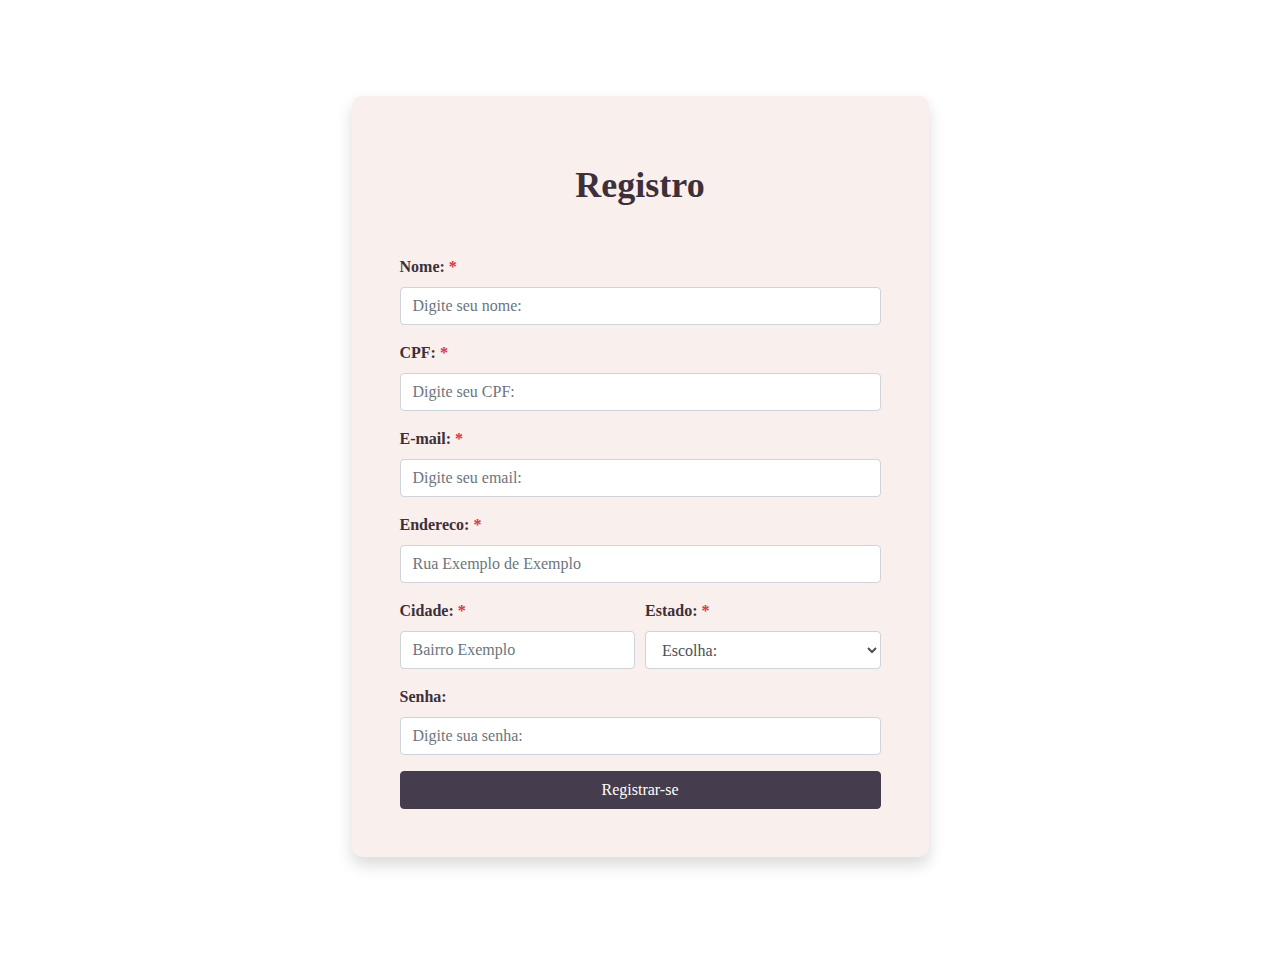
<file: cadastro/cadastro.html>
<!DOCTYPE html>
<html lang="pt-br">
<head>
    <!-- FONTE -->
    <link rel="preconnect" href="https://fonts.googleapis.com">
    <link rel="preconnect" href="https://fonts.gstatic.com" crossorigin>
    <link href="https://fonts.googleapis.com/css2?family=Montserrat:ital,wght@0,100..900;1,100..900&display=swap" rel="stylesheet">
    <!-- BOOTSTRAP -->
    <script src="https://cdn.jsdelivr.net/npm/@popperjs/core@2.9.3/dist/umd/popper.min.js"></script>
    <script src="https://cdn.jsdelivr.net/npm/bootstrap@5.0.0-beta1/dist/js/bootstrap.min.js"></script>
    <link rel="stylesheet" href="https://cdn.jsdelivr.net/npm/bootstrap@4.3.1/dist/css/bootstrap.min.css" integrity="sha384-ggOyR0iXCbMQv3Xipma34MD+dH/1fQ784/j6cY/iJTQUOhcWr7x9JvoRxT2MZw1T" crossorigin="anonymous">
    <script src="https://code.jquery.com/jquery-3.3.1.slim.min.js" integrity="sha384-q8i/X+965DzO0rT7abK41JStQIAqVgRVzpbzo5smXKp4YfRvH+8abtTE1Pi6jizo" crossorigin="anonymous"></script>
    <script src="https://cdn.jsdelivr.net/npm/popper.js@1.14.7/dist/umd/popper.min.js" integrity="sha384-UO2eT0CpHqdSJQ6hJty5KVphtPhzWj9WO1clHTMGa3JDZwrnQq4sF86dIHNDz0W1" crossorigin="anonymous"></script>
    <script src="https://cdn.jsdelivr.net/npm/bootstrap@4.3.1/dist/js/bootstrap.min.js" integrity="sha384-JjSmVgyd0p3pXB1rRibZUAYoIIy6OrQ6VrjIEaFf/nJGzIxFDsf4x0xIM+B07jRM" crossorigin="anonymous"></script>
    <!-- CSS -->
    <link rel="stylesheet" href="../login/style.css">
    <!-- JS -->
    <script src="../assets/script.js"></script>
    <meta charset="UTF-8">
    <meta name="viewport" content="width=device-width, initial-scale=1.0, shrink-to-fit=no">
    <title>NUNCA MEXA</title>
</head>
<body>
  <div class="container-fluid p-5 my-5">
      <div class="row justify-content-center needs-validation" novalidate>
        <div class="col-12 col-md-6">
          <div class="login-form shadow p-5">
            <div class="text-center mb-5">
              <!--<img src="" alt="Icon" class="icon">-->
              <h1 class="form-title">Registro</h1>
            </div>
            <form id="cadastro_form" method="post" action="cadastro.php">
              <div class="form-row">
                <div class="form-group col-12">
                    <label for="username" class="form-label">Nome: <span class="text-danger">*</span></label>
                    <input type="text" name="nome" class="form-control" id="username" placeholder="Digite seu nome:" required>
                    <div class="invalid-feedback">
                      Ops, digite um nome válido!
                    </div>
                </div>
                <div class="form-group col-12">
                  <label for="cpf" class="form-label">CPF: <span class="text-danger">*</span></label>
                  <input type="text" name="cpf" class="form-control" id="cpf" placeholder="Digite seu CPF:" required>
                </div>
              </div>
              <div class="form-row">
                <div class="form-group col-12">
                  <label for="email" class="form-label">E-mail: <span class="text-danger">*</span></label>
                  <input type="email" name="email" class="form-control" id="email" placeholder="Digite seu email:" required>
                  <div class="invalid-feedback">
                    Ops, digite um e-mail válido!
                  </div>
                </div>
              </div>
              <div class="form-row">
                <div class="form-group col-12">
                    <label for="inputAddress" class="form-label">Endereco: <span class="text-danger">*</span></label>
                    <input type="text" name="endereco" class="form-control" id="inputAddress" placeholder="Rua Exemplo de Exemplo" required>
                    <div class="invalid-feedback">
                      Ops, digite um endereço válido!
                    </div>
                </div>
              </div>
              <div class="form-row">
                <div class="form-group col-12 col-md-6">
                    <label for="inputCity" class="form-label">Cidade: <span class="text-danger">*</span></label>
                    <input type="text" name="cidade" class="form-control" id="inputCity" placeholder="Bairro Exemplo" required>
                    <div class="invalid-feedback">
                      Ops, digite uma cidade válida!
                    </div>
                </div>
                <div class="form-group col-12 col-md-6">
                    <label for="inputState" class="form-label">Estado: <span class="text-danger">*</span></label>
                    <select id="inputState" name="estado" class="form-control" required>
                        <option selected disabled value="">Escolha: </option>
                        <option value="SP">São Paulo</option>
                        <option value="PE">Pernambuco</option>
                        <option value="ES">Espírito Santo</option>
                        <option value="BA">Bahia</option>
                        <option value="SC">Santa Catarina</option>
                        <option value="AM">Amazonas</option>
                    </select>
                    <div class="invalid-feedback">
                      Por favor, escolha um estado válido!
                    </div>
                </div>
              </div>
              <div class="form-row">
                <div class="form-group col-12">
                  <label for="password" class="form-label">Senha: </label>
                  <input type="password" name="senha" class="form-control" id="password" placeholder="Digite sua senha:" required>
                </div>
              </div>
              <button type="submit" name="submit" class="btn btn-primary btn-block">Registrar-se</button>
            </form>
          </div>
        </div>
      </div>
    </div>
</body>
</html>
</file>
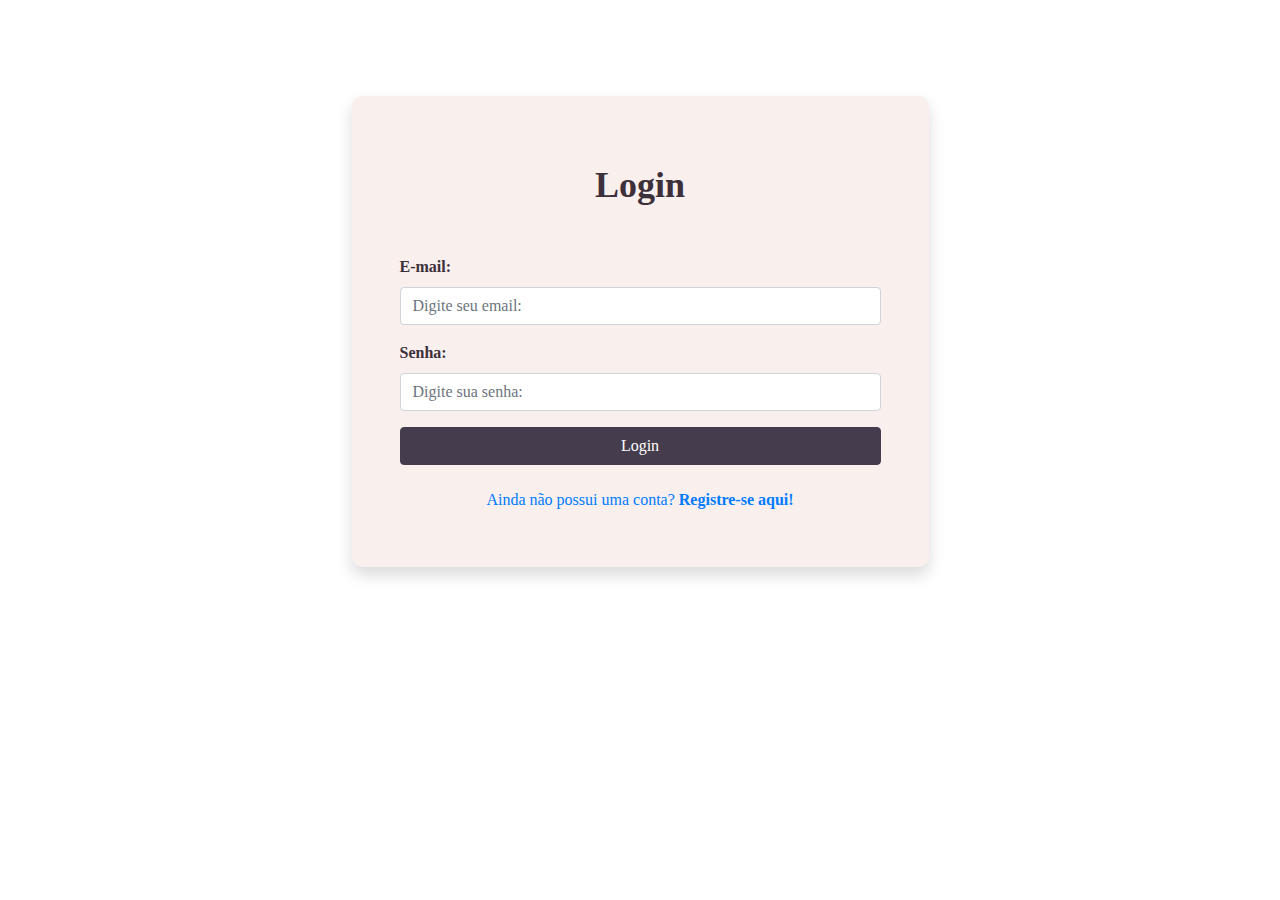
<file: login/login.html>
<!DOCTYPE html>
<html lang="pt-br">
<head>
    <!--FONTE-->
    <link rel="preconnect" href="https://fonts.googleapis.com">
    <link rel="preconnect" href="https://fonts.gstatic.com" crossorigin>
    <link href="https://fonts.googleapis.com/css2?family=Montserrat:ital,wght@0,100..900;1,100..900&display=swap" rel="stylesheet">
    <!--BOOTSTRAP-->
    <script src="https://code.jquery.com/jquery-3.5.1.slim.min.js"></script>
    <script src="https://cdn.jsdelivr.net/npm/@popperjs/core@2.9.3/dist/umd/popper.min.js"></script>
    <script src="https://stackpath.bootstrapcdn.com/bootstrap/4.5.2/js/bootstrap.min.js"></script>
    <script src="https://cdn.jsdelivr.net/npm/@popperjs/core@2.9.3/dist/umd/popper.min.js"></script>
    <script src="https://cdn.jsdelivr.net/npm/bootstrap@5.0.0-beta1/dist/js/bootstrap.min.js"></script>
    <link rel="stylesheet" href="https://cdn.jsdelivr.net/npm/bootstrap@4.3.1/dist/css/bootstrap.min.css" integrity="sha384-ggOyR0iXCbMQv3Xipma34MD+dH/1fQ784/j6cY/iJTQUOhcWr7x9JvoRxT2MZw1T" crossorigin="anonymous">
    <script src="https://code.jquery.com/jquery-3.3.1.slim.min.js" integrity="sha384-q8i/X+965DzO0rT7abK41JStQIAqVgRVzpbzo5smXKp4YfRvH+8abtTE1Pi6jizo" crossorigin="anonymous"></script>
    <script src="https://cdn.jsdelivr.net/npm/popper.js@1.14.7/dist/umd/popper.min.js" integrity="sha384-UO2eT0CpHqdSJQ6hJty5KVphtPhzWj9WO1clHTMGa3JDZwrnQq4sF86dIHNDz0W1" crossorigin="anonymous"></script>
    <script src="https://cdn.jsdelivr.net/npm/bootstrap@4.3.1/dist/js/bootstrap.min.js" integrity="sha384-JjSmVgyd0p3pXB1rRibZUAYoIIy6OrQ6VrjIEaFf/nJGzIxFDsf4x0xIM+B07jRM" crossorigin="anonymous"></script>
    <!--CSS-->
    <link rel="stylesheet" href="../login/style.css">
    <!--JS-->
    <script src="../assets/script.js"></script>
    <meta charset="UTF-8">
    <meta name="viewport" content="width=device-width, initial-scale=1.0, shrink-to-fit=no">
    <title>NUNCA MEXA</title>
</head>
<body>
    <div class="container-fluid p-5 my-5">
        <div class="row justify-content-center needs-validation" novalidate>
          <div class="col-md-6 col-xs-10">
            <div class="login-form shadow p-5">
              <div class="text-center mb-5">
                <!--<img src="" alt="Icon" class="icon">-->
                <h1 class="form-title">Login</h1>
              </div>
              <form id="login_form" method="post" action="../login/login.php">
                <div class="form-group">
                  <label for="email" class="form-label">E-mail: </label>
                  <input type="email" class="form-control" id="email" placeholder="Digite seu email: " required>
                </div>
                <div class="form-group">
                  <label for="password" class="form-label">Senha: </label>
                  <input type="password" class="form-control" id="password" placeholder="Digite sua senha:" required>
                </div>
                <button type="submit" class="btn btn-primary btn-block">Login</button>
                <div class="text-center mt-3 text-muted">
                  <a href="../cadastro/cadastro.html" class="text-primary btn btn-link">Ainda não possui uma conta? <strong>Registre-se aqui!</strong></a>
                </div>
              </form>
            </div>
          </div>
        </div>
      </div>
</body>
</html>
</file>
<file: login/style.css>
*{
  font-family: 'Times New Roman', Times, serif;
}

.login-form {
  background-color: #F9EFED;
  border-radius: 10px;
}

.icon {
  align-content: flex-start;
  width: 50px;
  height: 50px;
  object-fit: cover;
  box-shadow: 0px 0px 10px rgba(0, 0, 0, 0.10);
}

.form-title {
  color: #3D303A;
  font-size: 36px;
  font-weight: bold;
  margin-top: 20px;
  margin-bottom: 40px;
}

.form-label {
  color: #3D303A;
  font-weight: bold;
}

.btn-primary {
  background-color: #453C4D;
  border-color: #453C4D;
}

.btn-primary:hover {
  background-color: #4D5D73;
  border-color: #4D5D73;
}

@media only screen and (max-width: 767px) {
  .login-form {
    overflow-y: scroll;
    -webkit-overflow-scrolling: touch;
  }
}
</file>
